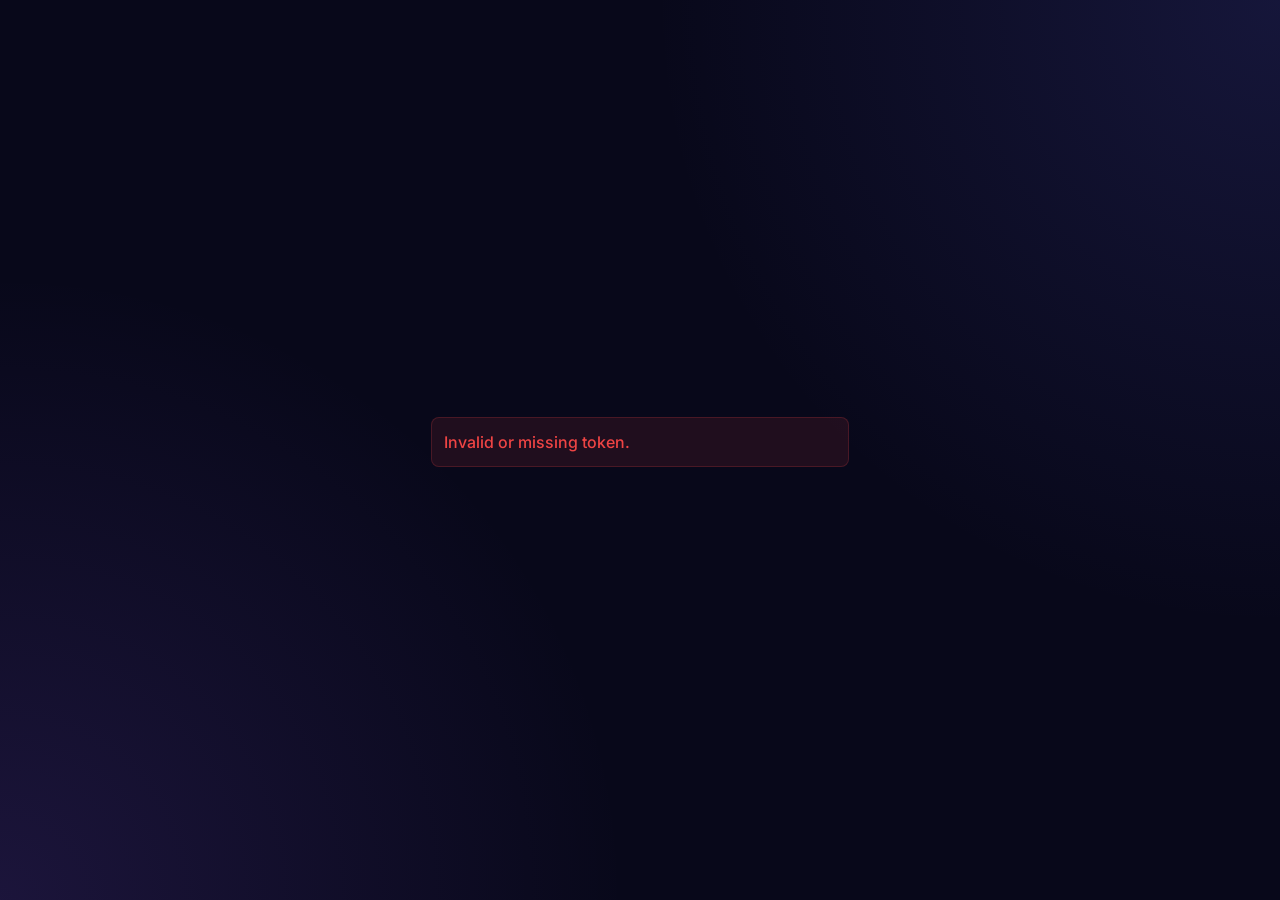
<file: approve.html>
<!DOCTYPE html>
<html lang="en">
<head>
    <meta charset="UTF-8">
    <meta name="viewport" content="width=device-width, initial-scale=1.0">
    <title>Homeroom - Approve User</title>
    <link rel="icon" type="image/svg+xml" href="favicon.svg">
    <link rel="icon" type="image/png" sizes="32x32" href="favicon.png">
    <link rel="icon" type="image/x-icon" href="favicon.ico">
    <link rel="shortcut icon" type="image/x-icon" href="favicon.ico">
    <link href="https://fonts.googleapis.com/css2?family=Inter:wght@300;400;500;600;700&display=swap" rel="stylesheet">
    <link rel="stylesheet" href="css/styles.css">
    <script src="js/api.js"></script>
</head>
<body data-theme="dark" class="auth-page">
    <div class="auth-container">
        <div class="auth-card glass-panel" id="approve-card" style="display: none;">
            <div class="auth-header">
                <div class="auth-logo">🏠 Homeroom Consent</div>
                <h2 class="auth-title">Profile Creation Permission</h2>
                <p class="text-muted text-sm mt-1">Review student details to allow or deny account creation</p>
            </div>
            
            <div id="user-details" class="user-details-card">
                <!-- User details injected here -->
            </div>
            
            <div id="approve-message" class="message" style="display: none;"></div>
            
            <div class="form-row mt-4" id="action-buttons" style="gap: 12px;">
                <button id="btn-approve" class="btn btn-success btn-full" style="padding: 12px; font-weight: 600;">✅ Yes, Accept & Create Profile</button>
                <button id="btn-reject" class="btn btn-danger btn-full" style="padding: 12px; font-weight: 600;">❌ No, Reject Request</button>
            </div>
        </div>
        
        <div id="loading" class="text-center mt-4">
            <p>Loading...</p>
        </div>
        <div id="error-container" class="message error" style="display: none;"></div>
    </div>
    
    <script>
        document.addEventListener('DOMContentLoaded', async () => {
            const urlParams = new URLSearchParams(window.location.search);
            const token = urlParams.get('token');
            
            const loading = document.getElementById('loading');
            const card = document.getElementById('approve-card');
            const errorContainer = document.getElementById('error-container');
            const detailsDiv = document.getElementById('user-details');
            const msgDiv = document.getElementById('approve-message');
            const actionButtons = document.getElementById('action-buttons');
            
            if (!token) {
                loading.style.display = 'none';
                errorContainer.style.display = 'block';
                errorContainer.textContent = 'Invalid or missing token.';
                return;
            }
            
            try {
                const res = await Homeroom.API.get(`/approve/${token}`);
                loading.style.display = 'none';
                
                if (res.success && res.data.user) {
                    card.style.display = 'block';
                    const u = res.data.user;
                    detailsDiv.innerHTML = `
                        <div class="text-center mb-3">
                            <div class="avatar-large">${u.avatarEmoji || '🎓'}</div>
                            <h3>${u.displayName}</h3>
                            <p class="text-muted">@${u.username}</p>
                        </div>
                        <div class="details-list">
                            <p><strong>Email:</strong> ${u.email}</p>
                            <p><strong>Roll No:</strong> ${u.rollNumber || 'N/A'}</p>
                            <p><strong>Bio:</strong> ${u.bio || 'N/A'}</p>
                        </div>
                    `;
                } else {
                    errorContainer.style.display = 'block';
                    errorContainer.textContent = res.message || 'Failed to load user details.';
                }
            } catch (err) {
                loading.style.display = 'none';
                errorContainer.style.display = 'block';
                errorContainer.textContent = 'Network error.';
            }
            
            const handleAction = async (action) => {
                actionButtons.style.display = 'none';
                msgDiv.style.display = 'block';
                msgDiv.className = 'message info';
                msgDiv.textContent = 'Processing...';
                
                try {
                    const res = await Homeroom.API.post(`/approve/${token}`, { action });
                    if (res.success) {
                        msgDiv.className = 'message success';
                        msgDiv.textContent = res.message || `User successfully ${action}d.`;
                    } else {
                        msgDiv.className = 'message error';
                        msgDiv.textContent = res.message || 'Action failed.';
                        actionButtons.style.display = 'flex';
                    }
                } catch (err) {
                    msgDiv.className = 'message error';
                    msgDiv.textContent = 'Network error.';
                    actionButtons.style.display = 'flex';
                }
            };
            
            document.getElementById('btn-approve').addEventListener('click', () => handleAction('approve'));
            document.getElementById('btn-reject').addEventListener('click', () => handleAction('reject'));
        });
    </script>
</body>
</html>
</file>
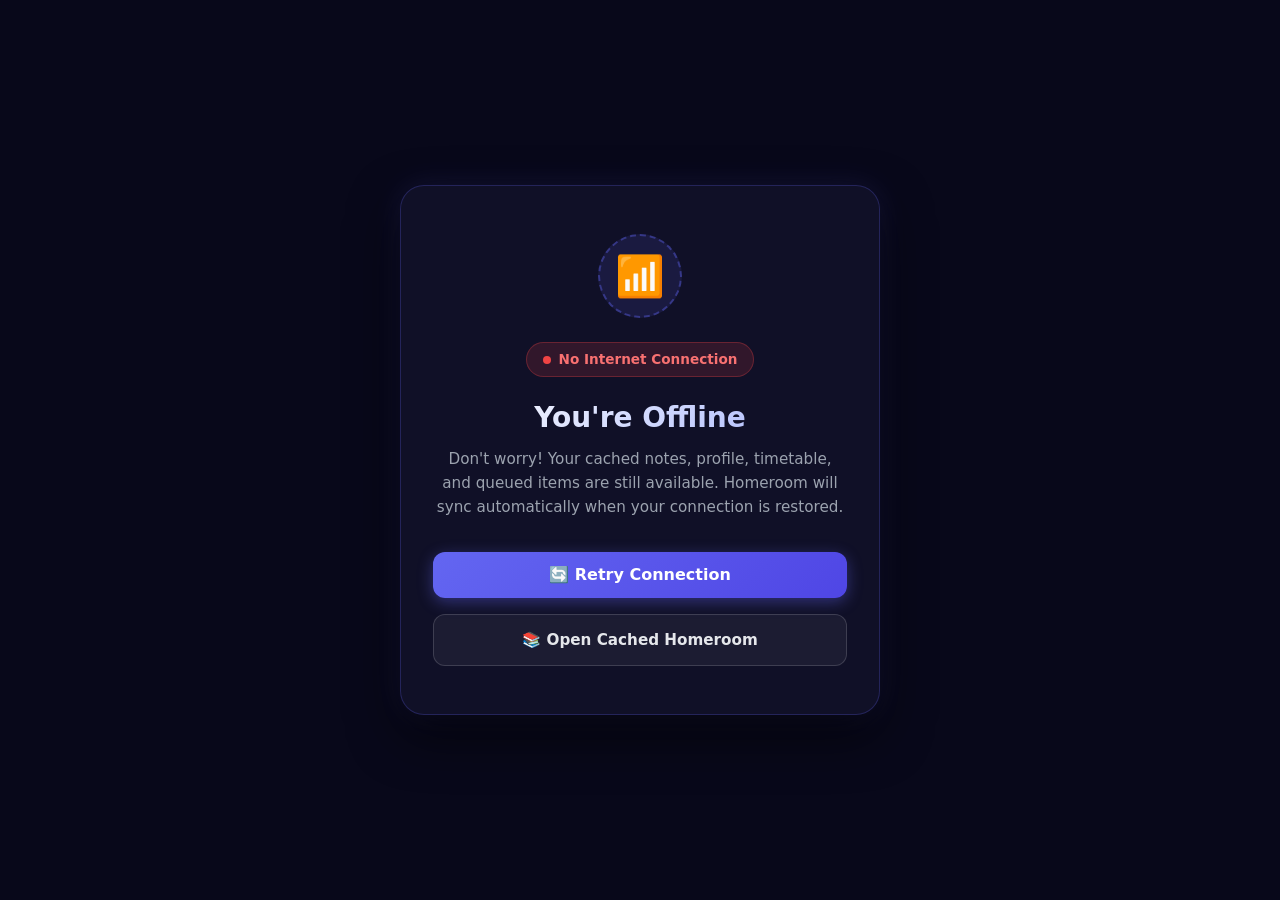
<file: offline.html>
<!DOCTYPE html>
<html lang="en">
<head>
    <meta charset="UTF-8">
    <meta name="viewport" content="width=device-width, initial-scale=1.0">
    <title>Homeroom - You're Offline</title>
    <link rel="icon" type="image/svg+xml" href="favicon.svg">
    <link rel="stylesheet" href="css/styles.css">
    <style>
        body {
            background-color: #08081a;
            color: #f3f4f6;
            font-family: 'Inter', system-ui, -apple-system, sans-serif;
            display: flex;
            align-items: center;
            justify-content: center;
            min-height: 100vh;
            margin: 0;
            padding: 1.5rem;
            box-sizing: border-box;
        }
        .offline-card {
            background: rgba(18, 18, 43, 0.85);
            backdrop-filter: blur(16px);
            -webkit-backdrop-filter: blur(16px);
            border: 1px solid rgba(99, 102, 241, 0.25);
            border-radius: 1.5rem;
            padding: 3rem 2rem;
            max-width: 480px;
            width: 100%;
            text-align: center;
            box-shadow: 0 20px 50px rgba(0, 0, 0, 0.6), 0 0 30px rgba(99, 102, 241, 0.15);
        }
        .offline-icon-wrapper {
            width: 84px;
            height: 84px;
            margin: 0 auto 1.5rem auto;
            border-radius: 50%;
            background: rgba(99, 102, 241, 0.12);
            border: 2px dashed rgba(99, 102, 241, 0.4);
            display: flex;
            align-items: center;
            justify-content: center;
            font-size: 2.5rem;
            animation: pulse-glow 2s infinite ease-in-out;
        }
        @keyframes pulse-glow {
            0%, 100% { transform: scale(1); box-shadow: 0 0 0 0 rgba(99, 102, 241, 0.4); }
            50% { transform: scale(1.05); box-shadow: 0 0 20px 5px rgba(99, 102, 241, 0.2); }
        }
        h1 {
            font-size: 1.75rem;
            font-weight: 800;
            margin: 0 0 0.75rem 0;
            background: linear-gradient(135deg, #ffffff 0%, #a5b4fc 100%);
            -webkit-background-clip: text;
            -webkit-text-fill-color: transparent;
        }
        p {
            color: #9ca3af;
            font-size: 0.95rem;
            line-height: 1.6;
            margin: 0 0 2rem 0;
        }
        .status-pill {
            display: inline-flex;
            align-items: center;
            gap: 0.5rem;
            padding: 0.4rem 1rem;
            background: rgba(239, 68, 68, 0.15);
            border: 1px solid rgba(239, 68, 68, 0.3);
            color: #f87171;
            border-radius: 2rem;
            font-size: 0.85rem;
            font-weight: 600;
            margin-bottom: 1.5rem;
        }
        .btn-retry {
            width: 100%;
            padding: 0.85rem;
            background: linear-gradient(135deg, #6366f1 0%, #4f46e5 100%);
            color: white;
            border: none;
            border-radius: 0.75rem;
            font-size: 1rem;
            font-weight: 700;
            cursor: pointer;
            transition: all 0.2s ease;
            box-shadow: 0 4px 15px rgba(99, 102, 241, 0.4);
            margin-bottom: 1rem;
        }
        .btn-retry:hover {
            transform: translateY(-2px);
            box-shadow: 0 6px 20px rgba(99, 102, 241, 0.6);
        }
        .btn-cached {
            width: 100%;
            padding: 0.85rem;
            background: rgba(255, 255, 255, 0.05);
            color: #e5e7eb;
            border: 1px solid rgba(255, 255, 255, 0.15);
            border-radius: 0.75rem;
            font-size: 0.95rem;
            font-weight: 600;
            cursor: pointer;
            transition: background 0.2s ease;
            text-decoration: none;
            display: inline-block;
            box-sizing: border-box;
        }
        .btn-cached:hover {
            background: rgba(255, 255, 255, 0.1);
        }
    </style>
</head>
<body>
    <div class="offline-card">
        <div class="offline-icon-wrapper">📶</div>
        <div class="status-pill">
            <span style="width: 8px; height: 8px; border-radius: 50%; background: #ef4444; display: inline-block;"></span>
            No Internet Connection
        </div>
        <h1>You're Offline</h1>
        <p>Don't worry! Your cached notes, profile, timetable, and queued items are still available. Homeroom will sync automatically when your connection is restored.</p>
        <button class="btn-retry" onclick="checkConnection()">🔄 Retry Connection</button>
        <a href="index.html" class="btn-cached">📚 Open Cached Homeroom</a>
    </div>

    <script>
        function checkConnection() {
            if (navigator.onLine) {
                window.location.href = 'index.html';
            } else {
                const btn = document.querySelector('.btn-retry');
                btn.textContent = '❌ Still Offline... Retrying';
                setTimeout(() => {
                    btn.textContent = '🔄 Retry Connection';
                }, 2000);
            }
        }

        window.addEventListener('online', () => {
            window.location.href = 'index.html';
        });
    </script>
</body>
</html>
</file>
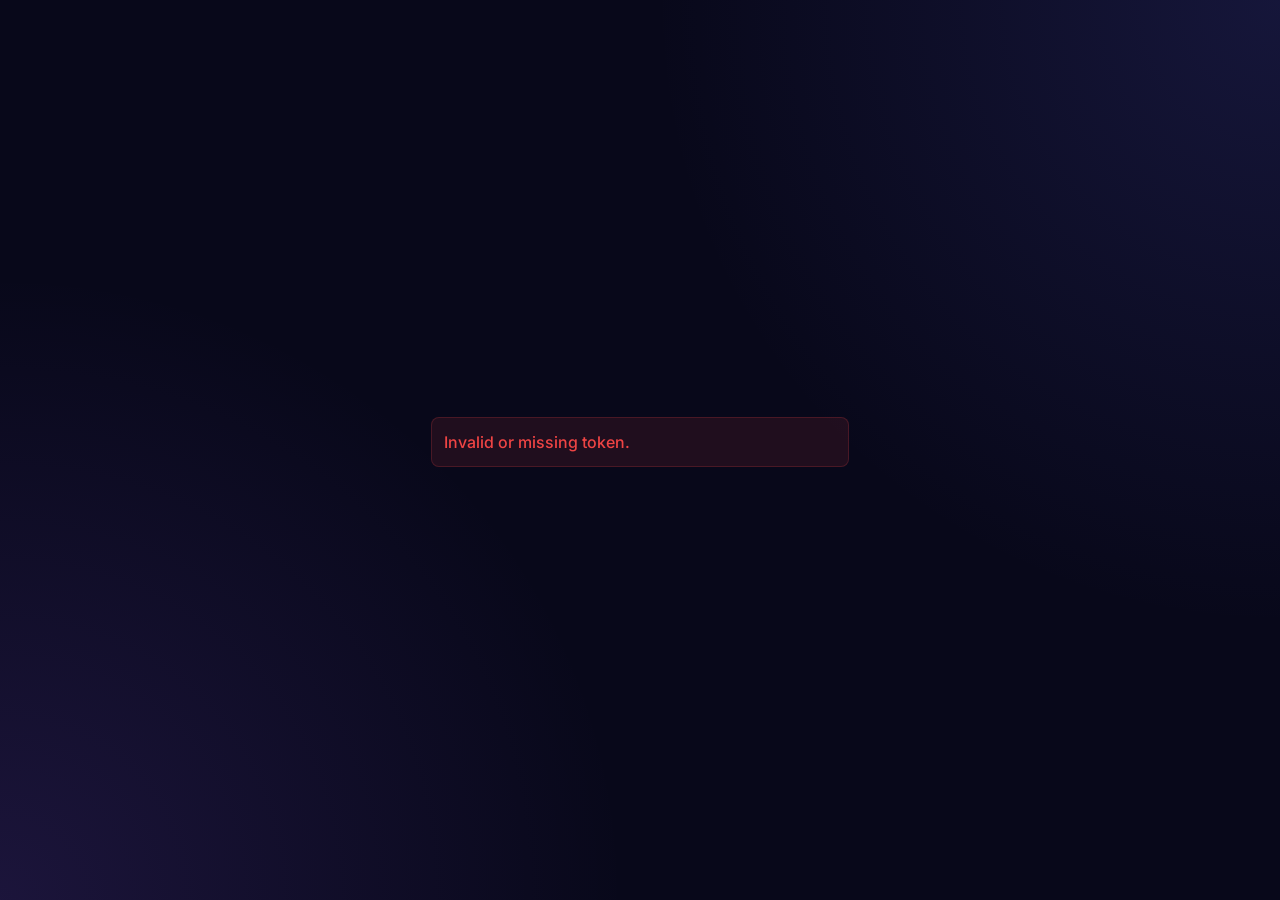
<file: public/approve.html>
<!DOCTYPE html>
<html lang="en">
<head>
    <meta charset="UTF-8">
    <meta name="viewport" content="width=device-width, initial-scale=1.0">
    <title>Homeroom - Approve User</title>
    <link rel="icon" type="image/x-icon" href="/favicon.ico?v=2">
    <link rel="shortcut icon" type="image/x-icon" href="/favicon.ico?v=2">
    <link rel="icon" type="image/png" sizes="32x32" href="/favicon.png?v=2">
    <link rel="icon" type="image/svg+xml" href="/favicon.svg?v=2">
    <link href="https://fonts.googleapis.com/css2?family=Inter:wght@300;400;500;600;700&display=swap" rel="stylesheet">
    <link rel="stylesheet" href="css/styles.css">
    <script src="js/api.js"></script>
</head>
<body data-theme="dark" class="auth-page">
    <div class="auth-container">
        <div class="auth-card glass-panel" id="approve-card" style="display: none;">
            <div class="auth-header">
                <div class="auth-logo">🏠 Homeroom Consent</div>
                <h2 class="auth-title">Profile Creation Permission</h2>
                <p class="text-muted text-sm mt-1">Review student details to allow or deny account creation</p>
            </div>
            
            <div id="user-details" class="user-details-card">
                <!-- User details injected here -->
            </div>
            
            <div id="approve-message" class="message" style="display: none;"></div>
            
            <div class="form-row mt-4" id="action-buttons" style="gap: 12px;">
                <button id="btn-approve" class="btn btn-success btn-full" style="padding: 12px; font-weight: 600;">✅ Yes, Accept & Create Profile</button>
                <button id="btn-reject" class="btn btn-danger btn-full" style="padding: 12px; font-weight: 600;">❌ No, Reject Request</button>
            </div>
        </div>
        
        <div id="loading" class="text-center mt-4">
            <p>Loading...</p>
        </div>
        <div id="error-container" class="message error" style="display: none;"></div>
    </div>
    
    <script>
        document.addEventListener('DOMContentLoaded', async () => {
            const urlParams = new URLSearchParams(window.location.search);
            const token = urlParams.get('token');
            
            const loading = document.getElementById('loading');
            const card = document.getElementById('approve-card');
            const errorContainer = document.getElementById('error-container');
            const detailsDiv = document.getElementById('user-details');
            const msgDiv = document.getElementById('approve-message');
            const actionButtons = document.getElementById('action-buttons');
            
            if (!token) {
                loading.style.display = 'none';
                errorContainer.style.display = 'block';
                errorContainer.textContent = 'Invalid or missing token.';
                return;
            }
            
            try {
                const res = await Homeroom.API.get(`/approve/${token}`);
                loading.style.display = 'none';
                
                if (res.success && res.data.user) {
                    card.style.display = 'block';
                    const u = res.data.user;
                    detailsDiv.innerHTML = `
                        <div class="text-center mb-3">
                            <div class="avatar-large">${u.avatarEmoji || '🎓'}</div>
                            <h3>${u.displayName}</h3>
                            <p class="text-muted">@${u.username}</p>
                        </div>
                        <div class="details-list">
                            <p><strong>Email:</strong> ${u.email}</p>
                            <p><strong>Roll No:</strong> ${u.rollNumber || 'N/A'}</p>
                            <p><strong>Bio:</strong> ${u.bio || 'N/A'}</p>
                        </div>
                    `;
                } else {
                    errorContainer.style.display = 'block';
                    errorContainer.textContent = res.message || 'Failed to load user details.';
                }
            } catch (err) {
                loading.style.display = 'none';
                errorContainer.style.display = 'block';
                errorContainer.textContent = 'Network error.';
            }
            
            const handleAction = async (action) => {
                actionButtons.style.display = 'none';
                msgDiv.style.display = 'block';
                msgDiv.className = 'message info';
                msgDiv.textContent = 'Processing...';
                
                try {
                    const res = await Homeroom.API.post(`/approve/${token}`, { action });
                    if (res.success) {
                        msgDiv.className = 'message success';
                        msgDiv.textContent = res.message || `User successfully ${action}d.`;
                    } else {
                        msgDiv.className = 'message error';
                        msgDiv.textContent = res.message || 'Action failed.';
                        actionButtons.style.display = 'flex';
                    }
                } catch (err) {
                    msgDiv.className = 'message error';
                    msgDiv.textContent = 'Network error.';
                    actionButtons.style.display = 'flex';
                }
            };
            
            document.getElementById('btn-approve').addEventListener('click', () => handleAction('approve'));
            document.getElementById('btn-reject').addEventListener('click', () => handleAction('reject'));
        });
    </script>
</body>
</html>
</file>
<file: css/styles.css>
:root {
  /* Common spacing, radius, shadows */
  --space-1: 0.25rem;
  --space-2: 0.5rem;
  --space-3: 0.75rem;
  --space-4: 1rem;
  --space-5: 1.25rem;
  --space-6: 1.5rem;
  --space-8: 2rem;
  --space-12: 3rem;
  
  --radius-sm: 0.25rem;
  --radius-md: 0.5rem;
  --radius-lg: 1rem;
  --radius-xl: 1.5rem;
  --radius-full: 9999px;
  
  --shadow-sm: 0 1px 2px rgba(0, 0, 0, 0.05);
  --shadow-md: 0 4px 6px -1px rgba(0, 0, 0, 0.1), 0 2px 4px -1px rgba(0, 0, 0, 0.06);
  --shadow-lg: 0 10px 15px -3px rgba(0, 0, 0, 0.1), 0 4px 6px -2px rgba(0, 0, 0, 0.05);
  --shadow-glow: 0 0 15px var(--accent);
  
  --transition-fast: 0.15s ease;
  --transition-normal: 0.3s ease;
  --transition-bounce: 0.5s cubic-bezier(0.175, 0.885, 0.32, 1.275);
}

/* 1. dark (default) — Deep indigo dark (#08081a, accent #6366f1) */
[data-theme="dark"] {
  --bg-base: #08081a;
  --bg-primary: #12122b;
  --bg-secondary: #1a1a3a;
  --bg-panel: rgba(18, 18, 43, 0.7);
  
  --text-primary: #ffffff;
  --text-secondary: #a0aec0;
  --text-muted: #718096;
  
  --accent: #6366f1;
  --accent-light: #818cf8;
  --accent-dark: #4f46e5;
  
  --semantic-success: #10b981;
  --semantic-error: #ef4444;
  --semantic-warning: #f59e0b;
  --semantic-info: #3b82f6;
  
  --border-color: rgba(255, 255, 255, 0.1);
  --glass-blur: blur(12px);
}

/* 2. light — Clean white */
[data-theme="light"] {
  --bg-base: #f8f9fa;
  --bg-primary: #ffffff;
  --bg-secondary: #e2e8f0;
  --bg-panel: rgba(255, 255, 255, 0.9);
  
  --text-primary: #1a202c;
  --text-secondary: #4a5568;
  --text-muted: #a0aec0;
  
  --accent: #4f46e5;
  --accent-light: #6366f1;
  --accent-dark: #4338ca;
  
  --semantic-success: #059669;
  --semantic-error: #dc2626;
  --semantic-warning: #d97706;
  --semantic-info: #2563eb;
  
  --border-color: rgba(0, 0, 0, 0.1);
  --glass-blur: blur(10px);
}

/* 3. cyber — Dark with cyan/magenta */
[data-theme="cyber"] {
  --bg-base: #0a0f1a;
  --bg-primary: #131c31;
  --bg-secondary: #1f2b47;
  --bg-panel: rgba(19, 28, 49, 0.8);
  
  --text-primary: #e2e8f0;
  --text-secondary: #94a3b8;
  --text-muted: #64748b;
  
  --accent: #00f5ff;
  --accent-light: #66fbff;
  --accent-dark: #00b3cc;
  
  --semantic-success: #00ff88;
  --semantic-error: #ff0055;
  --semantic-warning: #ffaa00;
  --semantic-info: #00f5ff;
  
  --border-color: rgba(0, 245, 255, 0.2);
  --glass-blur: blur(16px);
  --shadow-glow: 0 0 20px rgba(0, 245, 255, 0.4);
}

/* 4. glass — Heavy glassmorphism */
[data-theme="glass"] {
  --bg-base: #0f172a;
  --bg-primary: rgba(255, 255, 255, 0.05);
  --bg-secondary: rgba(255, 255, 255, 0.1);
  --bg-panel: rgba(255, 255, 255, 0.03);
  
  --text-primary: #f8fafc;
  --text-secondary: #cbd5e1;
  --text-muted: #94a3b8;
  
  --accent: #38bdf8;
  --accent-light: #7dd3fc;
  --accent-dark: #0284c7;
  
  --semantic-success: #34d399;
  --semantic-error: #fb7185;
  --semantic-warning: #fbbf24;
  --semantic-info: #60a5fa;
  
  --border-color: rgba(255, 255, 255, 0.15);
  --glass-blur: blur(24px);
}

/* 5. matrix — Green on black */
[data-theme="matrix"] {
  --bg-base: #000000;
  --bg-primary: #0a0a0a;
  --bg-secondary: #141414;
  --bg-panel: rgba(10, 10, 10, 0.85);
  
  --text-primary: #00ff41;
  --text-secondary: #008f11;
  --text-muted: #003b00;
  
  --accent: #00ff41;
  --accent-light: #32ff66;
  --accent-dark: #008f11;
  
  --semantic-success: #00ff41;
  --semantic-error: #ff0000;
  --semantic-warning: #ffff00;
  --semantic-info: #00ffff;
  
  --border-color: #008f11;
  --glass-blur: blur(4px);
  --shadow-glow: 0 0 10px #00ff41;
}

/* 6. solo-leveling — Dark purple/blue */
[data-theme="solo-leveling"] {
  --bg-base: #0d0a1a;
  --bg-primary: #15102a;
  --bg-secondary: #211942;
  --bg-panel: rgba(21, 16, 42, 0.7);
  
  --text-primary: #f3e8ff;
  --text-secondary: #d8b4fe;
  --text-muted: #9333ea;
  
  --accent: #7c3aed;
  --accent-light: #a78bfa;
  --accent-dark: #5b21b6;
  
  --semantic-success: #10b981;
  --semantic-error: #ef4444;
  --semantic-warning: #f59e0b;
  --semantic-info: #3b82f6;
  
  --border-color: rgba(124, 58, 237, 0.3);
  --glass-blur: blur(12px);
  --shadow-glow: 0 0 25px rgba(124, 58, 237, 0.5);
}

/* 7. neon — Dark with bright multi-neon */
[data-theme="neon"] {
  --bg-base: #0a0a0a;
  --bg-primary: #141414;
  --bg-secondary: #242424;
  --bg-panel: rgba(20, 20, 20, 0.8);
  
  --text-primary: #ffffff;
  --text-secondary: #d1d5db;
  --text-muted: #6b7280;
  
  --accent: #ff006e;
  --accent-light: #ff4d94;
  --accent-dark: #cc0058;
  
  --semantic-success: #00f5d4;
  --semantic-error: #ff006e;
  --semantic-warning: #fee440;
  --semantic-info: #9b5de5;
  
  --border-color: rgba(255, 0, 110, 0.3);
  --glass-blur: blur(10px);
  --shadow-glow: 0 0 15px var(--accent);
}


/* ============================================================
   MARKETPLACE COSMETICS
   ============================================================ */

/* Username Colors */
.username-color-gold {
  background: linear-gradient(90deg, #f59e0b, #fcd34d, #f59e0b) !important;
  -webkit-background-clip: text !important;
  -webkit-text-fill-color: transparent !important;
  background-clip: text !important;
  font-weight: 800 !important;
  filter: drop-shadow(0 0 6px rgba(245,158,11,0.5));
}
.username-color-rainbow {
  background: linear-gradient(90deg,#ef4444,#f97316,#eab308,#22c55e,#3b82f6,#8b5cf6,#ec4899,#ef4444) !important;
  background-size: 300% 100% !important;
  -webkit-background-clip: text !important;
  -webkit-text-fill-color: transparent !important;
  background-clip: text !important;
  font-weight: 800 !important;
  animation: rainbow-shift 4s linear infinite;
}
@keyframes rainbow-shift { 0%{background-position:0% 50%} 100%{background-position:300% 50%} }
.username-color-fire {
  background: linear-gradient(90deg,#dc2626,#f97316,#fbbf24) !important;
  -webkit-background-clip: text !important;
  -webkit-text-fill-color: transparent !important;
  background-clip: text !important;
  font-weight: 800 !important;
  filter: drop-shadow(0 0 6px rgba(239,68,68,0.6));
}

/* Avatar Frames */
.frame-animated {
  box-shadow: 0 0 0 4px #6366f1, 0 0 22px 8px rgba(99,102,241,0.55) !important;
  animation: frame-pulse 2s ease-in-out infinite !important;
}
@keyframes frame-pulse {
  0%,100% { box-shadow: 0 0 0 4px #6366f1, 0 0 20px 6px rgba(99,102,241,0.4); }
  50%      { box-shadow: 0 0 0 4px #8b5cf6, 0 0 34px 12px rgba(139,92,246,0.7); }
}
.frame-diamond {
  box-shadow: 0 0 0 4px #93c5fd, 0 0 20px 6px rgba(147,197,253,0.5) !important;
  animation: diamond-shimmer 3s ease-in-out infinite !important;
}
@keyframes diamond-shimmer {
  0%,100% { box-shadow: 0 0 0 4px #93c5fd, 0 0 16px 4px rgba(147,197,253,0.4); }
  50%      { box-shadow: 0 0 0 4px #e0f2fe, 0 0 30px 10px rgba(224,242,254,0.7); }
}

/* Premium Profile Card */
.card-premium-bg {
  background: linear-gradient(135deg,rgba(99,102,241,.2),rgba(139,92,246,.2),rgba(236,72,153,.15)) !important;
  border: 1px solid rgba(139,92,246,0.4) !important;
}

/* Reset & Base */
*, *::before, *::after {
  box-sizing: border-box;
  margin: 0;
  padding: 0;
}

body {
  font-family: 'Inter', sans-serif;
  background-color: var(--bg-base);
  color: var(--text-primary);
  line-height: 1.5;
  -webkit-font-smoothing: antialiased;
  overflow-x: hidden;
}

a {
  color: var(--accent);
  text-decoration: none;
  transition: color var(--transition-fast);
}

a:hover {
  color: var(--accent-light);
}

button {
  font-family: inherit;
  border: none;
  background: none;
  cursor: pointer;
}

input, textarea, select {
  font-family: inherit;
  font-size: 1rem;
}

/* Scrollbar */
::-webkit-scrollbar {
  width: 8px;
  height: 8px;
}
::-webkit-scrollbar-track {
  background: var(--bg-base);
}
::-webkit-scrollbar-thumb {
  background: var(--bg-secondary);
  border-radius: var(--radius-full);
}
::-webkit-scrollbar-thumb:hover {
  background: var(--accent);
}

/* Typography */
h1, h2, h3, h4, h5, h6 {
  color: var(--text-primary);
  font-weight: 600;
  line-height: 1.2;
}

.text-muted { color: var(--text-muted); }
.text-center { text-align: center; }
.text-right { text-align: right; }
.font-bold { font-weight: 700; }
.text-sm { font-size: 0.875rem; }
.text-lg { font-size: 1.125rem; }

/* Utilities */
.mt-1 { margin-top: var(--space-1); }
.mt-2 { margin-top: var(--space-2); }
.mt-3 { margin-top: var(--space-3); }
.mt-4 { margin-top: var(--space-4); }
.mt-5 { margin-top: var(--space-5); }
.mb-1 { margin-bottom: var(--space-1); }
.mb-2 { margin-bottom: var(--space-2); }
.mb-3 { margin-bottom: var(--space-3); }
.mb-4 { margin-bottom: var(--space-4); }
.mb-5 { margin-bottom: var(--space-5); }
.ml-auto { margin-left: auto; }
.mr-auto { margin-right: auto; }
.w-full { width: 100%; }
.flex { display: flex; }
.flex-col { flex-direction: column; }
.items-center { align-items: center; }
.justify-between { justify-content: space-between; }
.justify-center { justify-content: center; }
.gap-2 { gap: var(--space-2); }
.gap-3 { gap: var(--space-3); }
.gap-4 { gap: var(--space-4); }
.grid { display: grid; }
.hidden { display: none !important; }

/* Components - Glass Panel */
.glass-panel {
  background: var(--bg-panel);
  backdrop-filter: var(--glass-blur);
  -webkit-backdrop-filter: var(--glass-blur);
  border: 1px solid var(--border-color);
  box-shadow: var(--shadow-md);
}

/* Cards */
.card {
  background: var(--bg-primary);
  border-radius: var(--radius-lg);
  padding: var(--space-4);
  border: 1px solid var(--border-color);
  transition: transform var(--transition-fast), box-shadow var(--transition-fast);
}

.card:hover {
  transform: translateY(-2px);
  box-shadow: var(--shadow-lg);
}

/* Buttons */
.btn {
  display: inline-flex;
  align-items: center;
  justify-content: center;
  padding: var(--space-2) var(--space-4);
  border-radius: var(--radius-md);
  font-weight: 500;
  transition: all var(--transition-fast);
  cursor: pointer;
  border: 1px solid transparent;
}

.btn:disabled {
  opacity: 0.6;
  cursor: not-allowed;
}

.btn-primary {
  background-color: var(--accent);
  color: #fff;
}
.btn-primary:hover:not(:disabled) {
  background-color: var(--accent-light);
  box-shadow: var(--shadow-glow);
}

.btn-premium {
  background: linear-gradient(135deg, #10b981, #059669) !important;
  color: #ffffff !important;
  font-weight: 700 !important;
  border: 1px solid rgba(255, 255, 255, 0.25) !important;
  box-shadow: 0 4px 15px rgba(16, 185, 129, 0.4) !important;
  cursor: pointer;
}
.btn-premium:hover:not(:disabled) {
  background: linear-gradient(135deg, #059669, #047857) !important;
  box-shadow: 0 6px 20px rgba(16, 185, 129, 0.6) !important;
  transform: translateY(-2px) !important;
}

.btn-secondary {
  background-color: var(--bg-secondary);
  color: var(--text-primary);
  border: 1px solid var(--border-color);
}
.btn-secondary:hover:not(:disabled) {
  background-color: var(--bg-panel);
}

.btn-success { background-color: var(--semantic-success); color: #fff; }
.btn-danger { background-color: var(--semantic-error); color: #fff; }
.btn-full { width: 100%; }

/* Forms */
.form-group {
  margin-bottom: var(--space-4);
}
.form-group label {
  display: block;
  margin-bottom: var(--space-2);
  font-weight: 500;
  color: var(--text-secondary);
}
.form-row {
  display: flex;
  gap: var(--space-4);
}
.form-row .form-group {
  flex: 1;
}

input[type="text"],
input[type="email"],
input[type="password"],
input[type="number"],
textarea,
select {
  width: 100%;
  padding: var(--space-3);
  border-radius: var(--radius-md);
  background-color: var(--bg-secondary);
  border: 1px solid var(--border-color);
  color: var(--text-primary);
  transition: border-color var(--transition-fast), box-shadow var(--transition-fast);
}

input:focus,
textarea:focus,
select:focus {
  outline: none;
  border-color: var(--accent);
  box-shadow: 0 0 0 2px rgba(99, 102, 241, 0.2);
}

textarea {
  resize: vertical;
}

/* Messages */
.message {
  padding: var(--space-3);
  border-radius: var(--radius-md);
  margin-bottom: var(--space-4);
  font-weight: 500;
}
.message.error { background-color: rgba(239, 68, 68, 0.1); color: var(--semantic-error); border: 1px solid rgba(239, 68, 68, 0.2); }
.message.success { background-color: rgba(16, 185, 129, 0.1); color: var(--semantic-success); border: 1px solid rgba(16, 185, 129, 0.2); }
.message.info { background-color: rgba(59, 130, 246, 0.1); color: var(--semantic-info); border: 1px solid rgba(59, 130, 246, 0.2); }

/* Badges */
.badge {
  display: inline-block;
  padding: 0.15rem 0.5rem;
  border-radius: var(--radius-full);
  font-size: 0.75rem;
  font-weight: 600;
  text-transform: uppercase;
}
.badge-primary { background-color: rgba(99, 102, 241, 0.2); color: var(--accent); }
.badge-success { background-color: rgba(16, 185, 129, 0.2); color: var(--semantic-success); }
.badge-warning { background-color: rgba(245, 158, 11, 0.2); color: var(--semantic-warning); }

/* Avatars */
.avatar {
  width: 40px;
  height: 40px;
  border-radius: 50%;
  display: flex;
  align-items: center;
  justify-content: center;
  background: var(--bg-secondary);
  font-size: 1.25rem;
  flex-shrink: 0;
  border: 2px solid var(--border-color);
}
.avatar-large {
  width: 80px;
  height: 80px;
  font-size: 2.5rem;
  border-radius: 50%;
  display: flex;
  align-items: center;
  justify-content: center;
  background: var(--bg-secondary);
  border: 2px solid var(--accent);
  margin: 0 auto;
}

/* Layout */
.app-layout {
  display: flex;
  height: 100vh;
  overflow: hidden;
}

/* Sidebar */
.sidebar {
  width: 260px;
  height: 100%;
  display: flex;
  flex-direction: column;
  border-right: 1px solid var(--border-color);
  z-index: 40;
  transition: transform var(--transition-normal);
}

.sidebar-header {
  height: 60px;
  padding: 0 var(--space-4);
  display: flex;
  align-items: center;
  border-bottom: 1px solid var(--border-color);
}
.sidebar-header .logo {
  font-size: 1.25rem;
  font-weight: 700;
  color: var(--accent);
  letter-spacing: 0.5px;
}

.sidebar-nav {
  flex: 1;
  overflow-y: auto;
  padding: var(--space-4) 0;
}

.nav-section {
  margin-bottom: var(--space-4);
}
.nav-section-title {
  display: block;
  padding: 0 var(--space-6);
  font-size: 0.75rem;
  text-transform: uppercase;
  color: var(--text-muted);
  font-weight: 600;
  margin-bottom: var(--space-2);
}

.nav-item {
  display: flex;
  align-items: center;
  padding: var(--space-2) var(--space-6);
  color: var(--text-secondary);
  transition: all var(--transition-fast);
  border-left: 3px solid transparent;
}
.nav-item:hover {
  background-color: var(--bg-secondary);
  color: var(--text-primary);
}
.nav-item.active {
  background-color: rgba(99, 102, 241, 0.1);
  color: var(--accent);
  border-left-color: var(--accent);
  font-weight: 500;
}

.sidebar-footer {
  padding: var(--space-4);
  border-top: 1px solid var(--border-color);
}
.user-mini-profile {
  display: flex;
  align-items: center;
  gap: var(--space-3);
}
.user-mini-profile .user-info {
  flex: 1;
  overflow: hidden;
}
.user-mini-profile .display-name {
  font-weight: 600;
  font-size: 0.875rem;
  white-space: nowrap;
  text-overflow: ellipsis;
  overflow: hidden;
}
.user-mini-profile .level {
  font-size: 0.75rem;
  color: var(--text-muted);
}

/* Main Area */
.main-wrapper {
  flex: 1;
  display: flex;
  flex-direction: column;
  min-width: 0;
}

/* Header */
.app-header {
  height: 60px;
  display: flex;
  align-items: center;
  justify-content: space-between;
  padding: 0 var(--space-4);
  border-bottom: 1px solid var(--border-color);
  z-index: 30;
}

.menu-toggle {
  display: none;
  font-size: 1.5rem;
  color: var(--text-primary);
}

.header-search {
  flex: 1;
  max-width: 400px;
  margin: 0 var(--space-4);
}
.header-search input {
  width: 100%;
  padding: var(--space-2) var(--space-4);
  border-radius: var(--radius-full);
  background-color: var(--bg-secondary);
  border: 1px solid transparent;
}
.header-search input:focus {
  border-color: var(--accent);
}

.header-actions {
  display: flex;
  align-items: center;
  gap: var(--space-4);
}

.coin-display {
  background: rgba(245, 158, 11, 0.1);
  color: var(--semantic-warning);
  padding: var(--space-1) var(--space-3);
  border-radius: var(--radius-full);
  font-weight: 600;
  font-size: 0.875rem;
  border: 1px solid rgba(245, 158, 11, 0.2);
}

.notification-bell {
  font-size: 1.25rem;
  position: relative;
  color: var(--text-secondary);
}
.notification-bell:hover { color: var(--text-primary); }

.header-avatar {
  width: 32px;
  height: 32px;
  border-radius: 50%;
  background: var(--bg-secondary);
  display: flex;
  align-items: center;
  justify-content: center;
  border: 1px solid var(--border-color);
}

/* Content Area */
.content-area {
  flex: 1;
  overflow-y: auto;
  padding: var(--space-6);
  scroll-behavior: smooth;
}

/* Mobile Nav */
.mobile-nav {
  display: none;
  position: fixed;
  bottom: 0;
  left: 0;
  right: 0;
  height: 60px;
  border-top: 1px solid var(--border-color);
  z-index: 50;
  justify-content: space-around;
  align-items: center;
}
.mobile-nav-item {
  display: flex;
  flex-direction: column;
  align-items: center;
  justify-content: center;
  color: var(--text-secondary);
  font-size: 1.25rem;
  width: 100%;
  height: 100%;
}
.mobile-nav-item.active {
  color: var(--accent);
}

/* Auth Page Specifics */
.auth-page {
  display: flex;
  align-items: center;
  justify-content: center;
  min-height: 100vh;
  background: var(--bg-base);
  background-image: radial-gradient(circle at top right, rgba(99, 102, 241, 0.15), transparent 40%),
                    radial-gradient(circle at bottom left, rgba(139, 92, 246, 0.15), transparent 40%);
}
.auth-container {
  width: 100%;
  max-width: 450px;
  padding: var(--space-4);
  z-index: 10;
}
.auth-card {
  padding: var(--space-6);
  border-radius: var(--radius-xl);
}
.auth-header {
  text-align: center;
  margin-bottom: var(--space-6);
}
.auth-logo {
  font-size: 2rem;
  font-weight: 700;
  color: var(--accent);
  margin-bottom: var(--space-2);
}
.auth-tagline {
  color: var(--text-secondary);
}
.auth-tabs {
  display: flex;
  border-bottom: 1px solid var(--border-color);
  margin-bottom: var(--space-6);
}
.auth-tab {
  flex: 1;
  padding: var(--space-3);
  text-align: center;
  color: var(--text-secondary);
  font-weight: 500;
  border-bottom: 2px solid transparent;
  transition: all var(--transition-fast);
}
.auth-tab.active {
  color: var(--accent);
  border-bottom-color: var(--accent);
}
.auth-form-container {
  display: none;
  animation: fadeIn var(--transition-normal);
}
.auth-form-container.active {
  display: block;
}
.avatar-picker {
  display: grid;
  grid-template-columns: repeat(5, 1fr);
  gap: var(--space-2);
  margin-bottom: var(--space-2);
}
.emoji-btn {
  font-size: 1.5rem;
  padding: var(--space-2);
  border-radius: var(--radius-md);
  background: var(--bg-secondary);
  border: 1px solid transparent;
  transition: all var(--transition-fast);
}
.emoji-btn:hover {
  background: var(--bg-panel);
}
.emoji-btn.selected {
  border-color: var(--accent);
  background: rgba(99, 102, 241, 0.2);
  transform: scale(1.1);
}

/* User Details Card (Approve Page) */
.user-details-card {
  background: var(--bg-secondary);
  border-radius: var(--radius-lg);
  padding: var(--space-4);
  margin-bottom: var(--space-4);
}
.details-list p {
  margin-bottom: var(--space-2);
  border-bottom: 1px solid var(--border-color);
  padding-bottom: var(--space-2);
}
.details-list p:last-child {
  border-bottom: none;
  margin-bottom: 0;
  padding-bottom: 0;
}

/* Modals */
.modal-backdrop {
  position: fixed;
  top: 0;
  left: 0;
  width: 100vw;
  height: 100vh;
  background: rgba(0, 0, 0, 0.5);
  backdrop-filter: blur(4px);
  z-index: 100;
  display: flex;
  align-items: center;
  justify-content: center;
}
.modal {
  width: 100%;
  max-width: 500px;
  background: var(--bg-primary);
  border-radius: var(--radius-xl);
  overflow: hidden;
  animation: modalIn var(--transition-bounce);
}
.modal-header {
  padding: var(--space-4);
  border-bottom: 1px solid var(--border-color);
  display: flex;
  justify-content: space-between;
  align-items: center;
}
.modal-title { font-weight: 600; font-size: 1.25rem; }
.modal-close { font-size: 1.5rem; color: var(--text-muted); line-height: 1; }
.modal-close:hover { color: var(--text-primary); }
.modal-body { padding: var(--space-4); max-height: 70vh; overflow-y: auto; }
.modal-footer { padding: var(--space-4); border-top: 1px solid var(--border-color); display: flex; justify-content: flex-end; gap: var(--space-2); }

/* Toasts */
#toast-container {
  position: fixed;
  bottom: var(--space-4);
  right: var(--space-4);
  z-index: 200;
  display: flex;
  flex-direction: column;
  gap: var(--space-2);
}
.toast {
  padding: var(--space-3) var(--space-4);
  border-radius: var(--radius-md);
  font-weight: 500;
  transform: translateX(120%);
  transition: transform var(--transition-bounce);
  box-shadow: var(--shadow-lg);
}
.toast.show { transform: translateX(0); }
.toast-success { border-left: 4px solid var(--semantic-success); }
.toast-error { border-left: 4px solid var(--semantic-error); }
.toast-info { border-left: 4px solid var(--semantic-info); }

/* Chat Layout */
.chat-container {
  display: flex;
  height: calc(100vh - 120px);
  background: var(--bg-primary);
  border-radius: var(--radius-lg);
  border: 1px solid var(--border-color);
  overflow: hidden;
}
.chat-sidebar {
  width: 300px;
  border-right: 1px solid var(--border-color);
  display: flex;
  flex-direction: column;
}
.chat-main {
  flex: 1;
  display: flex;
  flex-direction: column;
}
.message-bubble {
  padding: var(--space-3);
  border-radius: var(--radius-lg);
  max-width: 70%;
  margin-bottom: var(--space-2);
}
.message-bubble.sent {
  background: var(--accent);
  color: #fff;
  align-self: flex-end;
  border-bottom-right-radius: 0;
}
.message-bubble.received {
  background: var(--bg-secondary);
  align-self: flex-start;
  border-bottom-left-radius: 0;
}

/* Spin Wheel */
.spin-container {
  text-align: center;
  padding: var(--space-6);
}
.spin-wheel-wrap {
  position: relative;
  width: 300px;
  height: 300px;
  margin: 0 auto var(--space-4);
}
.spin-wheel {
  width: 100%;
  height: 100%;
  border-radius: 50%;
  border: 4px solid var(--accent);
  position: relative;
  overflow: hidden;
  transition: transform 3s cubic-bezier(0.175, 0.885, 0.32, 1.275);
}
.spin-segment {
  position: absolute;
  top: 0; right: 0; width: 50%; height: 50%;
  transform-origin: 0% 100%;
  display: flex;
  align-items: center;
  justify-content: center;
  font-weight: bold;
  font-size: 0.875rem;
}
.spin-pointer {
  position: absolute;
  top: -10px;
  left: 50%;
  transform: translateX(-50%);
  width: 0; height: 0;
  border-left: 15px solid transparent;
  border-right: 15px solid transparent;
  border-top: 30px solid var(--text-primary);
  z-index: 10;
}

/* Q&A */
.question-card, .answer-card {
  display: flex;
  gap: var(--space-4);
}
.vote-buttons {
  display: flex;
  flex-direction: column;
  align-items: center;
  gap: var(--space-1);
}
.vote-btn {
  color: var(--text-muted);
  font-size: 1.5rem;
}
.vote-btn:hover, .vote-btn.active {
  color: var(--accent);
}

/* Marketplace */
.shop-grid {
  display: grid;
  grid-template-columns: repeat(auto-fill, minmax(200px, 1fr));
  gap: var(--space-4);
}
.shop-item {
  text-align: center;
  transition: transform var(--transition-fast);
}
.shop-item:hover {
  transform: scale(1.05);
  box-shadow: var(--shadow-glow);
}
.shop-icon {
  font-size: 3rem;
  margin-bottom: var(--space-2);
}

/* Streak Display */
.streak-display {
  display: flex;
  align-items: center;
  gap: var(--space-2);
  font-size: 1.5rem;
  font-weight: 700;
  color: var(--semantic-warning);
  justify-content: center;
  margin-bottom: var(--space-4);
}

/* Achievements */
.achievement-grid {
  display: grid;
  grid-template-columns: repeat(auto-fill, minmax(150px, 1fr));
  gap: var(--space-4);
}
.achievement-card {
  text-align: center;
  padding: var(--space-3);
  border-radius: var(--radius-md);
  background: var(--bg-secondary);
}
.achievement-card.unlocked {
  background: rgba(99, 102, 241, 0.1);
  border: 1px solid var(--accent);
  box-shadow: 0 0 10px rgba(99, 102, 241, 0.3);
}
.achievement-card.locked {
  opacity: 0.5;
  filter: grayscale(100%);
}

/* Username Colors & Effects */
.username-gold {
  background: linear-gradient(to right, #ffd700, #ffb300);
  -webkit-background-clip: text;
  -webkit-text-fill-color: transparent;
  font-weight: bold;
}
.username-rainbow {
  background: linear-gradient(to right, #ff0000, #ff7f00, #ffff00, #00ff00, #0000ff, #4b0082, #8b00ff);
  -webkit-background-clip: text;
  -webkit-text-fill-color: transparent;
  font-weight: bold;
}
.username-fire {
  background: linear-gradient(to top, #ff0000, #ff7f00, #ffff00);
  -webkit-background-clip: text;
  -webkit-text-fill-color: transparent;
  font-weight: bold;
}

/* Profile Frames */
.frame-animated {
  position: relative;
  border: 2px solid transparent !important;
}
.frame-animated::before {
  content: '';
  position: absolute;
  top: -4px; left: -4px; right: -4px; bottom: -4px;
  border-radius: 50%;
  background: linear-gradient(45deg, var(--accent), var(--accent-light), var(--semantic-success));
  z-index: -1;
  animation: spin 3s linear infinite;
}
.frame-diamond {
  border: 3px solid #b9f2ff !important;
  box-shadow: 0 0 15px #b9f2ff, inset 0 0 10px #b9f2ff;
}

/* Animations */
@keyframes fadeIn {
  from { opacity: 0; transform: translateY(10px); }
  to { opacity: 1; transform: translateY(0); }
}
@keyframes modalIn {
  from { opacity: 0; transform: scale(0.9); }
  to { opacity: 1; transform: scale(1); }
}
@keyframes spin {
  100% { transform: rotate(360deg); }
}

/* Empty State */
.empty-state {
  text-align: center;
  padding: var(--space-8);
  color: var(--text-muted);
}
.empty-state h2 {
  color: var(--text-primary);
  margin-bottom: var(--space-2);
}

/* Progress Bar */
.progress-container {
  width: 100%;
  height: 8px;
  background: var(--bg-secondary);
  border-radius: var(--radius-full);
  overflow: hidden;
}
.progress-bar {
  height: 100%;
  background: var(--accent);
  transition: width var(--transition-normal);
}

/* Grid System */
.grid-cols-1 { grid-template-columns: repeat(1, minmax(0, 1fr)); }
.grid-cols-2 { grid-template-columns: repeat(2, minmax(0, 1fr)); }
.grid-cols-3 { grid-template-columns: repeat(3, minmax(0, 1fr)); }
.grid-cols-4 { grid-template-columns: repeat(4, minmax(0, 1fr)); }

/* Responsive Breakpoints */
@media (max-width: 1024px) {
  .grid-cols-3, .grid-cols-4 {
    grid-template-columns: repeat(2, minmax(0, 1fr));
  }
}

@media (max-width: 768px) {
  .sidebar {
    position: fixed;
    transform: translateX(-100%);
  }
  .sidebar.active {
    transform: translateX(0);
  }
  .menu-toggle {
    display: block;
  }
  .mobile-nav {
    display: flex;
  }
  .app-layout {
    padding-bottom: 60px; /* space for mobile nav */
  }
  .content-area {
    padding: var(--space-4);
  }
  .grid-cols-2, .grid-cols-3, .grid-cols-4 {
    grid-template-columns: repeat(1, minmax(0, 1fr));
  }
  .form-row {
    flex-direction: column;
    gap: 0;
  }
  .avatar-picker {
    grid-template-columns: repeat(4, 1fr);
  }
}

/* Floating Action Button (FAB) Speed Dial */
.fab-container {
  position: fixed;
  bottom: 80px;
  right: 24px;
  z-index: 90;
  display: flex;
  flex-direction: column;
  align-items: flex-end;
  gap: 10px;
}

@media (min-width: 769px) {
  .fab-container {
    bottom: 32px;
    right: 32px;
  }
}

.fab-main {
  width: 56px;
  height: 56px;
  border-radius: 50%;
  background: linear-gradient(135deg, var(--accent, #6366f1), #8b5cf6);
  color: white;
  border: none;
  font-size: 1.5rem;
  display: flex;
  align-items: center;
  justify-content: center;
  box-shadow: 0 6px 20px rgba(99, 102, 241, 0.4);
  cursor: pointer;
  transition: transform 0.3s cubic-bezier(0.175, 0.885, 0.32, 1.275), box-shadow 0.3s ease;
}

.fab-main:hover {
  transform: scale(1.1);
  box-shadow: 0 8px 25px rgba(99, 102, 241, 0.6);
}

.fab-container.active .fab-main {
  transform: rotate(45deg);
  background: #ef4444;
  box-shadow: 0 6px 20px rgba(239, 68, 68, 0.4);
}

.fab-menu {
  display: flex;
  flex-direction: column;
  align-items: flex-end;
  gap: 8px;
  opacity: 0;
  visibility: hidden;
  transform: translateY(15px) scale(0.95);
  transition: all 0.25s cubic-bezier(0.175, 0.885, 0.32, 1.275);
}

.fab-container.active .fab-menu {
  opacity: 1;
  visibility: visible;
  transform: translateY(0) scale(1);
}

.fab-action {
  background: rgba(18, 18, 43, 0.95);
  backdrop-filter: blur(12px);
  border: 1px solid rgba(255, 255, 255, 0.12);
  color: white;
  padding: 0.6rem 1.2rem;
  border-radius: 2rem;
  font-size: 0.88rem;
  font-weight: 600;
  display: flex;
  align-items: center;
  gap: 0.5rem;
  box-shadow: 0 4px 15px rgba(0, 0, 0, 0.3);
  cursor: pointer;
  transition: all 0.2s ease;
  white-space: nowrap;
}

.fab-action:hover {
  background: rgba(99, 102, 241, 0.25);
  border-color: var(--accent, #6366f1);
  transform: translateX(-4px);
}

@keyframes pulse {
  0% { opacity: 0.4; }
  50% { opacity: 0.8; }
  100% { opacity: 0.4; }
}
</file>
<file: public/css/styles.css>
:root {
  /* Common spacing, radius, shadows */
  --space-1: 0.25rem;
  --space-2: 0.5rem;
  --space-3: 0.75rem;
  --space-4: 1rem;
  --space-5: 1.25rem;
  --space-6: 1.5rem;
  --space-8: 2rem;
  --space-12: 3rem;
  
  --radius-sm: 0.25rem;
  --radius-md: 0.5rem;
  --radius-lg: 1rem;
  --radius-xl: 1.5rem;
  --radius-full: 9999px;
  
  --shadow-sm: 0 1px 2px rgba(0, 0, 0, 0.05);
  --shadow-md: 0 4px 6px -1px rgba(0, 0, 0, 0.1), 0 2px 4px -1px rgba(0, 0, 0, 0.06);
  --shadow-lg: 0 10px 15px -3px rgba(0, 0, 0, 0.1), 0 4px 6px -2px rgba(0, 0, 0, 0.05);
  --shadow-glow: 0 0 15px var(--accent);
  
  --transition-fast: 0.15s ease;
  --transition-normal: 0.3s ease;
  --transition-bounce: 0.5s cubic-bezier(0.175, 0.885, 0.32, 1.275);
}

/* 1. dark (default) — Deep indigo dark (#08081a, accent #6366f1) */
[data-theme="dark"] {
  --bg-base: #08081a;
  --bg-primary: #12122b;
  --bg-secondary: #1a1a3a;
  --bg-panel: rgba(18, 18, 43, 0.7);
  
  --text-primary: #ffffff;
  --text-secondary: #a0aec0;
  --text-muted: #718096;
  
  --accent: #6366f1;
  --accent-light: #818cf8;
  --accent-dark: #4f46e5;
  
  --semantic-success: #10b981;
  --semantic-error: #ef4444;
  --semantic-warning: #f59e0b;
  --semantic-info: #3b82f6;
  
  --border-color: rgba(255, 255, 255, 0.1);
  --glass-blur: blur(12px);
}

/* 2. light — Clean white */
[data-theme="light"] {
  --bg-base: #f8f9fa;
  --bg-primary: #ffffff;
  --bg-secondary: #e2e8f0;
  --bg-panel: rgba(255, 255, 255, 0.9);
  
  --text-primary: #1a202c;
  --text-secondary: #4a5568;
  --text-muted: #a0aec0;
  
  --accent: #4f46e5;
  --accent-light: #6366f1;
  --accent-dark: #4338ca;
  
  --semantic-success: #059669;
  --semantic-error: #dc2626;
  --semantic-warning: #d97706;
  --semantic-info: #2563eb;
  
  --border-color: rgba(0, 0, 0, 0.1);
  --glass-blur: blur(10px);
}

/* 3. cyber — Dark with cyan/magenta */
[data-theme="cyber"] {
  --bg-base: #0a0f1a;
  --bg-primary: #131c31;
  --bg-secondary: #1f2b47;
  --bg-panel: rgba(19, 28, 49, 0.8);
  
  --text-primary: #e2e8f0;
  --text-secondary: #94a3b8;
  --text-muted: #64748b;
  
  --accent: #00f5ff;
  --accent-light: #66fbff;
  --accent-dark: #00b3cc;
  
  --semantic-success: #00ff88;
  --semantic-error: #ff0055;
  --semantic-warning: #ffaa00;
  --semantic-info: #00f5ff;
  
  --border-color: rgba(0, 245, 255, 0.2);
  --glass-blur: blur(16px);
  --shadow-glow: 0 0 20px rgba(0, 245, 255, 0.4);
}

/* 4. glass — Heavy glassmorphism */
[data-theme="glass"] {
  --bg-base: #0f172a;
  --bg-primary: rgba(255, 255, 255, 0.05);
  --bg-secondary: rgba(255, 255, 255, 0.1);
  --bg-panel: rgba(255, 255, 255, 0.03);
  
  --text-primary: #f8fafc;
  --text-secondary: #cbd5e1;
  --text-muted: #94a3b8;
  
  --accent: #38bdf8;
  --accent-light: #7dd3fc;
  --accent-dark: #0284c7;
  
  --semantic-success: #34d399;
  --semantic-error: #fb7185;
  --semantic-warning: #fbbf24;
  --semantic-info: #60a5fa;
  
  --border-color: rgba(255, 255, 255, 0.15);
  --glass-blur: blur(24px);
}

/* 5. matrix — Green on black */
[data-theme="matrix"] {
  --bg-base: #000000;
  --bg-primary: #0a0a0a;
  --bg-secondary: #141414;
  --bg-panel: rgba(10, 10, 10, 0.85);
  
  --text-primary: #00ff41;
  --text-secondary: #008f11;
  --text-muted: #003b00;
  
  --accent: #00ff41;
  --accent-light: #32ff66;
  --accent-dark: #008f11;
  
  --semantic-success: #00ff41;
  --semantic-error: #ff0000;
  --semantic-warning: #ffff00;
  --semantic-info: #00ffff;
  
  --border-color: #008f11;
  --glass-blur: blur(4px);
  --shadow-glow: 0 0 10px #00ff41;
}

/* 6. solo-leveling — Dark purple/blue */
[data-theme="solo-leveling"] {
  --bg-base: #0d0a1a;
  --bg-primary: #15102a;
  --bg-secondary: #211942;
  --bg-panel: rgba(21, 16, 42, 0.7);
  
  --text-primary: #f3e8ff;
  --text-secondary: #d8b4fe;
  --text-muted: #9333ea;
  
  --accent: #7c3aed;
  --accent-light: #a78bfa;
  --accent-dark: #5b21b6;
  
  --semantic-success: #10b981;
  --semantic-error: #ef4444;
  --semantic-warning: #f59e0b;
  --semantic-info: #3b82f6;
  
  --border-color: rgba(124, 58, 237, 0.3);
  --glass-blur: blur(12px);
  --shadow-glow: 0 0 25px rgba(124, 58, 237, 0.5);
}

/* 7. neon — Dark with bright multi-neon */
[data-theme="neon"] {
  --bg-base: #0a0a0a;
  --bg-primary: #141414;
  --bg-secondary: #242424;
  --bg-panel: rgba(20, 20, 20, 0.8);
  
  --text-primary: #ffffff;
  --text-secondary: #d1d5db;
  --text-muted: #6b7280;
  
  --accent: #ff006e;
  --accent-light: #ff4d94;
  --accent-dark: #cc0058;
  
  --semantic-success: #00f5d4;
  --semantic-error: #ff006e;
  --semantic-warning: #fee440;
  --semantic-info: #9b5de5;
  
  --border-color: rgba(255, 0, 110, 0.3);
  --glass-blur: blur(10px);
  --shadow-glow: 0 0 15px var(--accent);
}

/* Reset & Base */
*, *::before, *::after {
  box-sizing: border-box;
  margin: 0;
  padding: 0;
}

body {
  font-family: 'Inter', sans-serif;
  background-color: var(--bg-base);
  color: var(--text-primary);
  line-height: 1.5;
  -webkit-font-smoothing: antialiased;
  overflow-x: hidden;
}

a {
  color: var(--accent);
  text-decoration: none;
  transition: color var(--transition-fast);
}

a:hover {
  color: var(--accent-light);
}

button {
  font-family: inherit;
  border: none;
  background: none;
  cursor: pointer;
}

input, textarea, select {
  font-family: inherit;
  font-size: 1rem;
}

/* Scrollbar */
::-webkit-scrollbar {
  width: 8px;
  height: 8px;
}
::-webkit-scrollbar-track {
  background: var(--bg-base);
}
::-webkit-scrollbar-thumb {
  background: var(--bg-secondary);
  border-radius: var(--radius-full);
}
::-webkit-scrollbar-thumb:hover {
  background: var(--accent);
}

/* Typography */
h1, h2, h3, h4, h5, h6 {
  color: var(--text-primary);
  font-weight: 600;
  line-height: 1.2;
}

.text-muted { color: var(--text-muted); }
.text-center { text-align: center; }
.text-right { text-align: right; }
.font-bold { font-weight: 700; }
.text-sm { font-size: 0.875rem; }
.text-lg { font-size: 1.125rem; }

/* Utilities */
.mt-1 { margin-top: var(--space-1); }
.mt-2 { margin-top: var(--space-2); }
.mt-3 { margin-top: var(--space-3); }
.mt-4 { margin-top: var(--space-4); }
.mt-5 { margin-top: var(--space-5); }
.mb-1 { margin-bottom: var(--space-1); }
.mb-2 { margin-bottom: var(--space-2); }
.mb-3 { margin-bottom: var(--space-3); }
.mb-4 { margin-bottom: var(--space-4); }
.mb-5 { margin-bottom: var(--space-5); }
.ml-auto { margin-left: auto; }
.mr-auto { margin-right: auto; }
.w-full { width: 100%; }
.flex { display: flex; }
.flex-col { flex-direction: column; }
.items-center { align-items: center; }
.justify-between { justify-content: space-between; }
.justify-center { justify-content: center; }
.gap-2 { gap: var(--space-2); }
.gap-3 { gap: var(--space-3); }
.gap-4 { gap: var(--space-4); }
.grid { display: grid; }
.hidden { display: none !important; }

/* Components - Glass Panel */
.glass-panel {
  background: var(--bg-panel);
  backdrop-filter: var(--glass-blur);
  -webkit-backdrop-filter: var(--glass-blur);
  border: 1px solid var(--border-color);
  box-shadow: var(--shadow-md);
}

/* Cards */
.card {
  background: var(--bg-primary);
  border-radius: var(--radius-lg);
  padding: var(--space-4);
  border: 1px solid var(--border-color);
  transition: transform var(--transition-fast), box-shadow var(--transition-fast);
}

.card:hover {
  transform: translateY(-2px);
  box-shadow: var(--shadow-lg);
}

/* Buttons */
.btn {
  display: inline-flex;
  align-items: center;
  justify-content: center;
  padding: var(--space-2) var(--space-4);
  border-radius: var(--radius-md);
  font-weight: 500;
  transition: all var(--transition-fast);
  cursor: pointer;
  border: 1px solid transparent;
}

.btn:disabled {
  opacity: 0.6;
  cursor: not-allowed;
}

.btn-primary {
  background-color: var(--accent);
  color: #fff;
}
.btn-primary:hover:not(:disabled) {
  background-color: var(--accent-light);
  box-shadow: var(--shadow-glow);
}

.btn-premium {
  background: linear-gradient(135deg, #10b981, #059669) !important;
  color: #ffffff !important;
  font-weight: 700 !important;
  border: 1px solid rgba(255, 255, 255, 0.25) !important;
  box-shadow: 0 4px 15px rgba(16, 185, 129, 0.4) !important;
  cursor: pointer;
}
.btn-premium:hover:not(:disabled) {
  background: linear-gradient(135deg, #059669, #047857) !important;
  box-shadow: 0 6px 20px rgba(16, 185, 129, 0.6) !important;
  transform: translateY(-2px) !important;
}

.btn-secondary {
  background-color: var(--bg-secondary);
  color: var(--text-primary);
  border: 1px solid var(--border-color);
}
.btn-secondary:hover:not(:disabled) {
  background-color: var(--bg-panel);
}

.btn-success { background-color: var(--semantic-success); color: #fff; }
.btn-danger { background-color: var(--semantic-error); color: #fff; }
.btn-full { width: 100%; }

/* Forms */
.form-group {
  margin-bottom: var(--space-4);
}
.form-group label {
  display: block;
  margin-bottom: var(--space-2);
  font-weight: 500;
  color: var(--text-secondary);
}
.form-row {
  display: flex;
  gap: var(--space-4);
}
.form-row .form-group {
  flex: 1;
}

input[type="text"],
input[type="email"],
input[type="password"],
input[type="number"],
textarea,
select {
  width: 100%;
  padding: var(--space-3);
  border-radius: var(--radius-md);
  background-color: var(--bg-secondary);
  border: 1px solid var(--border-color);
  color: var(--text-primary);
  transition: border-color var(--transition-fast), box-shadow var(--transition-fast);
}

input:focus,
textarea:focus,
select:focus {
  outline: none;
  border-color: var(--accent);
  box-shadow: 0 0 0 2px rgba(99, 102, 241, 0.2);
}

textarea {
  resize: vertical;
}

/* Messages */
.message {
  padding: var(--space-3);
  border-radius: var(--radius-md);
  margin-bottom: var(--space-4);
  font-weight: 500;
}
.message.error { background-color: rgba(239, 68, 68, 0.1); color: var(--semantic-error); border: 1px solid rgba(239, 68, 68, 0.2); }
.message.success { background-color: rgba(16, 185, 129, 0.1); color: var(--semantic-success); border: 1px solid rgba(16, 185, 129, 0.2); }
.message.info { background-color: rgba(59, 130, 246, 0.1); color: var(--semantic-info); border: 1px solid rgba(59, 130, 246, 0.2); }

/* Badges */
.badge {
  display: inline-block;
  padding: 0.15rem 0.5rem;
  border-radius: var(--radius-full);
  font-size: 0.75rem;
  font-weight: 600;
  text-transform: uppercase;
}
.badge-primary { background-color: rgba(99, 102, 241, 0.2); color: var(--accent); }
.badge-success { background-color: rgba(16, 185, 129, 0.2); color: var(--semantic-success); }
.badge-warning { background-color: rgba(245, 158, 11, 0.2); color: var(--semantic-warning); }

/* Avatars */
.avatar {
  width: 40px;
  height: 40px;
  border-radius: 50%;
  display: flex;
  align-items: center;
  justify-content: center;
  background: var(--bg-secondary);
  font-size: 1.25rem;
  flex-shrink: 0;
  border: 2px solid var(--border-color);
}
.avatar-large {
  width: 80px;
  height: 80px;
  font-size: 2.5rem;
  border-radius: 50%;
  display: flex;
  align-items: center;
  justify-content: center;
  background: var(--bg-secondary);
  border: 2px solid var(--accent);
  margin: 0 auto;
}

/* Layout */
.app-layout {
  display: flex;
  height: 100vh;
  overflow: hidden;
}

/* Sidebar */
.sidebar {
  width: 260px;
  height: 100%;
  display: flex;
  flex-direction: column;
  border-right: 1px solid var(--border-color);
  z-index: 40;
  transition: transform var(--transition-normal);
}

.sidebar-header {
  height: 60px;
  padding: 0 var(--space-4);
  display: flex;
  align-items: center;
  border-bottom: 1px solid var(--border-color);
}
.sidebar-header .logo {
  font-size: 1.25rem;
  font-weight: 700;
  color: var(--accent);
  letter-spacing: 0.5px;
}

.sidebar-nav {
  flex: 1;
  overflow-y: auto;
  padding: var(--space-4) 0;
}

.nav-section {
  margin-bottom: var(--space-4);
}
.nav-section-title {
  display: block;
  padding: 0 var(--space-6);
  font-size: 0.75rem;
  text-transform: uppercase;
  color: var(--text-muted);
  font-weight: 600;
  margin-bottom: var(--space-2);
}

.nav-item {
  display: flex;
  align-items: center;
  padding: var(--space-2) var(--space-6);
  color: var(--text-secondary);
  transition: all var(--transition-fast);
  border-left: 3px solid transparent;
}
.nav-item:hover {
  background-color: var(--bg-secondary);
  color: var(--text-primary);
}
.nav-item.active {
  background-color: rgba(99, 102, 241, 0.1);
  color: var(--accent);
  border-left-color: var(--accent);
  font-weight: 500;
}

.sidebar-footer {
  padding: var(--space-4);
  border-top: 1px solid var(--border-color);
}
.user-mini-profile {
  display: flex;
  align-items: center;
  gap: var(--space-3);
}
.user-mini-profile .user-info {
  flex: 1;
  overflow: hidden;
}
.user-mini-profile .display-name {
  font-weight: 600;
  font-size: 0.875rem;
  white-space: nowrap;
  text-overflow: ellipsis;
  overflow: hidden;
}
.user-mini-profile .level {
  font-size: 0.75rem;
  color: var(--text-muted);
}

/* Main Area */
.main-wrapper {
  flex: 1;
  display: flex;
  flex-direction: column;
  min-width: 0;
}

/* Header */
.app-header {
  height: 60px;
  display: flex;
  align-items: center;
  justify-content: space-between;
  padding: 0 var(--space-4);
  border-bottom: 1px solid var(--border-color);
  z-index: 30;
}

.menu-toggle {
  display: none;
  font-size: 1.5rem;
  color: var(--text-primary);
}

.header-search {
  flex: 1;
  max-width: 400px;
  margin: 0 var(--space-4);
}
.header-search input {
  width: 100%;
  padding: var(--space-2) var(--space-4);
  border-radius: var(--radius-full);
  background-color: var(--bg-secondary);
  border: 1px solid transparent;
}
.header-search input:focus {
  border-color: var(--accent);
}

.header-actions {
  display: flex;
  align-items: center;
  gap: var(--space-4);
}

.coin-display {
  background: rgba(245, 158, 11, 0.1);
  color: var(--semantic-warning);
  padding: var(--space-1) var(--space-3);
  border-radius: var(--radius-full);
  font-weight: 600;
  font-size: 0.875rem;
  border: 1px solid rgba(245, 158, 11, 0.2);
}

.notification-bell {
  font-size: 1.25rem;
  position: relative;
  color: var(--text-secondary);
}
.notification-bell:hover { color: var(--text-primary); }

.header-avatar {
  width: 32px;
  height: 32px;
  border-radius: 50%;
  background: var(--bg-secondary);
  display: flex;
  align-items: center;
  justify-content: center;
  border: 1px solid var(--border-color);
}

/* Content Area */
.content-area {
  flex: 1;
  overflow-y: auto;
  padding: var(--space-6);
  scroll-behavior: smooth;
}

/* Mobile Nav */
.mobile-nav {
  display: none;
  position: fixed;
  bottom: 0;
  left: 0;
  right: 0;
  height: 60px;
  border-top: 1px solid var(--border-color);
  z-index: 50;
  justify-content: space-around;
  align-items: center;
}
.mobile-nav-item {
  display: flex;
  flex-direction: column;
  align-items: center;
  justify-content: center;
  color: var(--text-secondary);
  font-size: 1.25rem;
  width: 100%;
  height: 100%;
}
.mobile-nav-item.active {
  color: var(--accent);
}

/* Auth Page Specifics */
.auth-page {
  display: flex;
  align-items: center;
  justify-content: center;
  min-height: 100vh;
  background: var(--bg-base);
  background-image: radial-gradient(circle at top right, rgba(99, 102, 241, 0.15), transparent 40%),
                    radial-gradient(circle at bottom left, rgba(139, 92, 246, 0.15), transparent 40%);
}
.auth-container {
  width: 100%;
  max-width: 450px;
  padding: var(--space-4);
  z-index: 10;
}
.auth-card {
  padding: var(--space-6);
  border-radius: var(--radius-xl);
}
.auth-header {
  text-align: center;
  margin-bottom: var(--space-6);
}
.auth-logo {
  font-size: 2rem;
  font-weight: 700;
  color: var(--accent);
  margin-bottom: var(--space-2);
}
.auth-tagline {
  color: var(--text-secondary);
}
.auth-tabs {
  display: flex;
  border-bottom: 1px solid var(--border-color);
  margin-bottom: var(--space-6);
}
.auth-tab {
  flex: 1;
  padding: var(--space-3);
  text-align: center;
  color: var(--text-secondary);
  font-weight: 500;
  border-bottom: 2px solid transparent;
  transition: all var(--transition-fast);
}
.auth-tab.active {
  color: var(--accent);
  border-bottom-color: var(--accent);
}
.auth-form-container {
  display: none;
  animation: fadeIn var(--transition-normal);
}
.auth-form-container.active {
  display: block;
}
.avatar-picker {
  display: grid;
  grid-template-columns: repeat(5, 1fr);
  gap: var(--space-2);
  margin-bottom: var(--space-2);
}
.emoji-btn {
  font-size: 1.5rem;
  padding: var(--space-2);
  border-radius: var(--radius-md);
  background: var(--bg-secondary);
  border: 1px solid transparent;
  transition: all var(--transition-fast);
}
.emoji-btn:hover {
  background: var(--bg-panel);
}
.emoji-btn.selected {
  border-color: var(--accent);
  background: rgba(99, 102, 241, 0.2);
  transform: scale(1.1);
}

/* User Details Card (Approve Page) */
.user-details-card {
  background: var(--bg-secondary);
  border-radius: var(--radius-lg);
  padding: var(--space-4);
  margin-bottom: var(--space-4);
}
.details-list p {
  margin-bottom: var(--space-2);
  border-bottom: 1px solid var(--border-color);
  padding-bottom: var(--space-2);
}
.details-list p:last-child {
  border-bottom: none;
  margin-bottom: 0;
  padding-bottom: 0;
}

/* Modals */
.modal-backdrop {
  position: fixed;
  top: 0;
  left: 0;
  width: 100vw;
  height: 100vh;
  background: rgba(0, 0, 0, 0.5);
  backdrop-filter: blur(4px);
  z-index: 100;
  display: flex;
  align-items: center;
  justify-content: center;
}
.modal {
  width: 100%;
  max-width: 500px;
  background: var(--bg-primary);
  border-radius: var(--radius-xl);
  overflow: hidden;
  animation: modalIn var(--transition-bounce);
}
.modal-header {
  padding: var(--space-4);
  border-bottom: 1px solid var(--border-color);
  display: flex;
  justify-content: space-between;
  align-items: center;
}
.modal-title { font-weight: 600; font-size: 1.25rem; }
.modal-close { font-size: 1.5rem; color: var(--text-muted); line-height: 1; }
.modal-close:hover { color: var(--text-primary); }
.modal-body { padding: var(--space-4); max-height: 70vh; overflow-y: auto; }
.modal-footer { padding: var(--space-4); border-top: 1px solid var(--border-color); display: flex; justify-content: flex-end; gap: var(--space-2); }

/* Toasts */
#toast-container {
  position: fixed;
  bottom: var(--space-4);
  right: var(--space-4);
  z-index: 200;
  display: flex;
  flex-direction: column;
  gap: var(--space-2);
}
.toast {
  padding: var(--space-3) var(--space-4);
  border-radius: var(--radius-md);
  font-weight: 500;
  transform: translateX(120%);
  transition: transform var(--transition-bounce);
  box-shadow: var(--shadow-lg);
}
.toast.show { transform: translateX(0); }
.toast-success { border-left: 4px solid var(--semantic-success); }
.toast-error { border-left: 4px solid var(--semantic-error); }
.toast-info { border-left: 4px solid var(--semantic-info); }

/* Chat Layout */
.chat-container {
  display: flex;
  height: calc(100vh - 120px);
  background: var(--bg-primary);
  border-radius: var(--radius-lg);
  border: 1px solid var(--border-color);
  overflow: hidden;
}
.chat-sidebar {
  width: 300px;
  border-right: 1px solid var(--border-color);
  display: flex;
  flex-direction: column;
}
.chat-main {
  flex: 1;
  display: flex;
  flex-direction: column;
}
.message-bubble {
  padding: var(--space-3);
  border-radius: var(--radius-lg);
  max-width: 70%;
  margin-bottom: var(--space-2);
}
.message-bubble.sent {
  background: var(--accent);
  color: #fff;
  align-self: flex-end;
  border-bottom-right-radius: 0;
}
.message-bubble.received {
  background: var(--bg-secondary);
  align-self: flex-start;
  border-bottom-left-radius: 0;
}

/* Spin Wheel */
.spin-container {
  text-align: center;
  padding: var(--space-6);
}
.spin-wheel-wrap {
  position: relative;
  width: 300px;
  height: 300px;
  margin: 0 auto var(--space-4);
}
.spin-wheel {
  width: 100%;
  height: 100%;
  border-radius: 50%;
  border: 4px solid var(--accent);
  position: relative;
  overflow: hidden;
  transition: transform 3s cubic-bezier(0.175, 0.885, 0.32, 1.275);
}
.spin-segment {
  position: absolute;
  top: 0; right: 0; width: 50%; height: 50%;
  transform-origin: 0% 100%;
  display: flex;
  align-items: center;
  justify-content: center;
  font-weight: bold;
  font-size: 0.875rem;
}
.spin-pointer {
  position: absolute;
  top: -10px;
  left: 50%;
  transform: translateX(-50%);
  width: 0; height: 0;
  border-left: 15px solid transparent;
  border-right: 15px solid transparent;
  border-top: 30px solid var(--text-primary);
  z-index: 10;
}

/* Q&A */
.question-card, .answer-card {
  display: flex;
  gap: var(--space-4);
}
.vote-buttons {
  display: flex;
  flex-direction: column;
  align-items: center;
  gap: var(--space-1);
}
.vote-btn {
  color: var(--text-muted);
  font-size: 1.5rem;
}
.vote-btn:hover, .vote-btn.active {
  color: var(--accent);
}

/* Marketplace */
.shop-grid {
  display: grid;
  grid-template-columns: repeat(auto-fill, minmax(200px, 1fr));
  gap: var(--space-4);
}
.shop-item {
  text-align: center;
  transition: transform var(--transition-fast);
}
.shop-item:hover {
  transform: scale(1.05);
  box-shadow: var(--shadow-glow);
}
.shop-icon {
  font-size: 3rem;
  margin-bottom: var(--space-2);
}

/* Streak Display */
.streak-display {
  display: flex;
  align-items: center;
  gap: var(--space-2);
  font-size: 1.5rem;
  font-weight: 700;
  color: var(--semantic-warning);
  justify-content: center;
  margin-bottom: var(--space-4);
}

/* Achievements */
.achievement-grid {
  display: grid;
  grid-template-columns: repeat(auto-fill, minmax(150px, 1fr));
  gap: var(--space-4);
}
.achievement-card {
  text-align: center;
  padding: var(--space-3);
  border-radius: var(--radius-md);
  background: var(--bg-secondary);
}
.achievement-card.unlocked {
  background: rgba(99, 102, 241, 0.1);
  border: 1px solid var(--accent);
  box-shadow: 0 0 10px rgba(99, 102, 241, 0.3);
}
.achievement-card.locked {
  opacity: 0.5;
  filter: grayscale(100%);
}

/* Username Colors & Effects */
.username-gold {
  background: linear-gradient(to right, #ffd700, #ffb300);
  -webkit-background-clip: text;
  -webkit-text-fill-color: transparent;
  font-weight: bold;
}
.username-rainbow {
  background: linear-gradient(to right, #ff0000, #ff7f00, #ffff00, #00ff00, #0000ff, #4b0082, #8b00ff);
  -webkit-background-clip: text;
  -webkit-text-fill-color: transparent;
  font-weight: bold;
}
.username-fire {
  background: linear-gradient(to top, #ff0000, #ff7f00, #ffff00);
  -webkit-background-clip: text;
  -webkit-text-fill-color: transparent;
  font-weight: bold;
}

/* Profile Frames */
.frame-animated {
  position: relative;
  border: 2px solid transparent !important;
}
.frame-animated::before {
  content: '';
  position: absolute;
  top: -4px; left: -4px; right: -4px; bottom: -4px;
  border-radius: 50%;
  background: linear-gradient(45deg, var(--accent), var(--accent-light), var(--semantic-success));
  z-index: -1;
  animation: spin 3s linear infinite;
}
.frame-diamond {
  border: 3px solid #b9f2ff !important;
  box-shadow: 0 0 15px #b9f2ff, inset 0 0 10px #b9f2ff;
}

/* Animations */
@keyframes fadeIn {
  from { opacity: 0; transform: translateY(10px); }
  to { opacity: 1; transform: translateY(0); }
}
@keyframes modalIn {
  from { opacity: 0; transform: scale(0.9); }
  to { opacity: 1; transform: scale(1); }
}
@keyframes spin {
  100% { transform: rotate(360deg); }
}

/* Empty State */
.empty-state {
  text-align: center;
  padding: var(--space-8);
  color: var(--text-muted);
}
.empty-state h2 {
  color: var(--text-primary);
  margin-bottom: var(--space-2);
}

/* Progress Bar */
.progress-container {
  width: 100%;
  height: 8px;
  background: var(--bg-secondary);
  border-radius: var(--radius-full);
  overflow: hidden;
}
.progress-bar {
  height: 100%;
  background: var(--accent);
  transition: width var(--transition-normal);
}

/* Grid System */
.grid-cols-1 { grid-template-columns: repeat(1, minmax(0, 1fr)); }
.grid-cols-2 { grid-template-columns: repeat(2, minmax(0, 1fr)); }
.grid-cols-3 { grid-template-columns: repeat(3, minmax(0, 1fr)); }
.grid-cols-4 { grid-template-columns: repeat(4, minmax(0, 1fr)); }

/* Responsive Breakpoints */
@media (max-width: 1024px) {
  .grid-cols-3, .grid-cols-4 {
    grid-template-columns: repeat(2, minmax(0, 1fr));
  }
}

@media (max-width: 768px) {
  .sidebar {
    position: fixed;
    transform: translateX(-100%);
  }
  .sidebar.active {
    transform: translateX(0);
  }
  .menu-toggle {
    display: block;
  }
  .mobile-nav {
    display: flex;
  }
  .app-layout {
    padding-bottom: 60px; /* space for mobile nav */
  }
  .content-area {
    padding: var(--space-4);
  }
  .grid-cols-2, .grid-cols-3, .grid-cols-4 {
    grid-template-columns: repeat(1, minmax(0, 1fr));
  }
  .form-row {
    flex-direction: column;
    gap: 0;
  }
  .avatar-picker {
    grid-template-columns: repeat(4, 1fr);
  }
}

/* Floating Action Button (FAB) Speed Dial */
.fab-container {
  position: fixed;
  bottom: 80px;
  right: 24px;
  z-index: 90;
  display: flex;
  flex-direction: column;
  align-items: flex-end;
  gap: 10px;
}

@media (min-width: 769px) {
  .fab-container {
    bottom: 32px;
    right: 32px;
  }
}

.fab-main {
  width: 56px;
  height: 56px;
  border-radius: 50%;
  background: linear-gradient(135deg, var(--accent, #6366f1), #8b5cf6);
  color: white;
  border: none;
  font-size: 1.5rem;
  display: flex;
  align-items: center;
  justify-content: center;
  box-shadow: 0 6px 20px rgba(99, 102, 241, 0.4);
  cursor: pointer;
  transition: transform 0.3s cubic-bezier(0.175, 0.885, 0.32, 1.275), box-shadow 0.3s ease;
}

.fab-main:hover {
  transform: scale(1.1);
  box-shadow: 0 8px 25px rgba(99, 102, 241, 0.6);
}

.fab-container.active .fab-main {
  transform: rotate(45deg);
  background: #ef4444;
  box-shadow: 0 6px 20px rgba(239, 68, 68, 0.4);
}

.fab-menu {
  display: flex;
  flex-direction: column;
  align-items: flex-end;
  gap: 8px;
  opacity: 0;
  visibility: hidden;
  transform: translateY(15px) scale(0.95);
  transition: all 0.25s cubic-bezier(0.175, 0.885, 0.32, 1.275);
}

.fab-container.active .fab-menu {
  opacity: 1;
  visibility: visible;
  transform: translateY(0) scale(1);
}

.fab-action {
  background: rgba(18, 18, 43, 0.95);
  backdrop-filter: blur(12px);
  border: 1px solid rgba(255, 255, 255, 0.12);
  color: white;
  padding: 0.6rem 1.2rem;
  border-radius: 2rem;
  font-size: 0.88rem;
  font-weight: 600;
  display: flex;
  align-items: center;
  gap: 0.5rem;
  box-shadow: 0 4px 15px rgba(0, 0, 0, 0.3);
  cursor: pointer;
  transition: all 0.2s ease;
  white-space: nowrap;
}

.fab-action:hover {
  background: rgba(99, 102, 241, 0.25);
  border-color: var(--accent, #6366f1);
  transform: translateX(-4px);
}

@keyframes pulse {
  0% { opacity: 0.4; }
  50% { opacity: 0.8; }
  100% { opacity: 0.4; }
}
</file>
